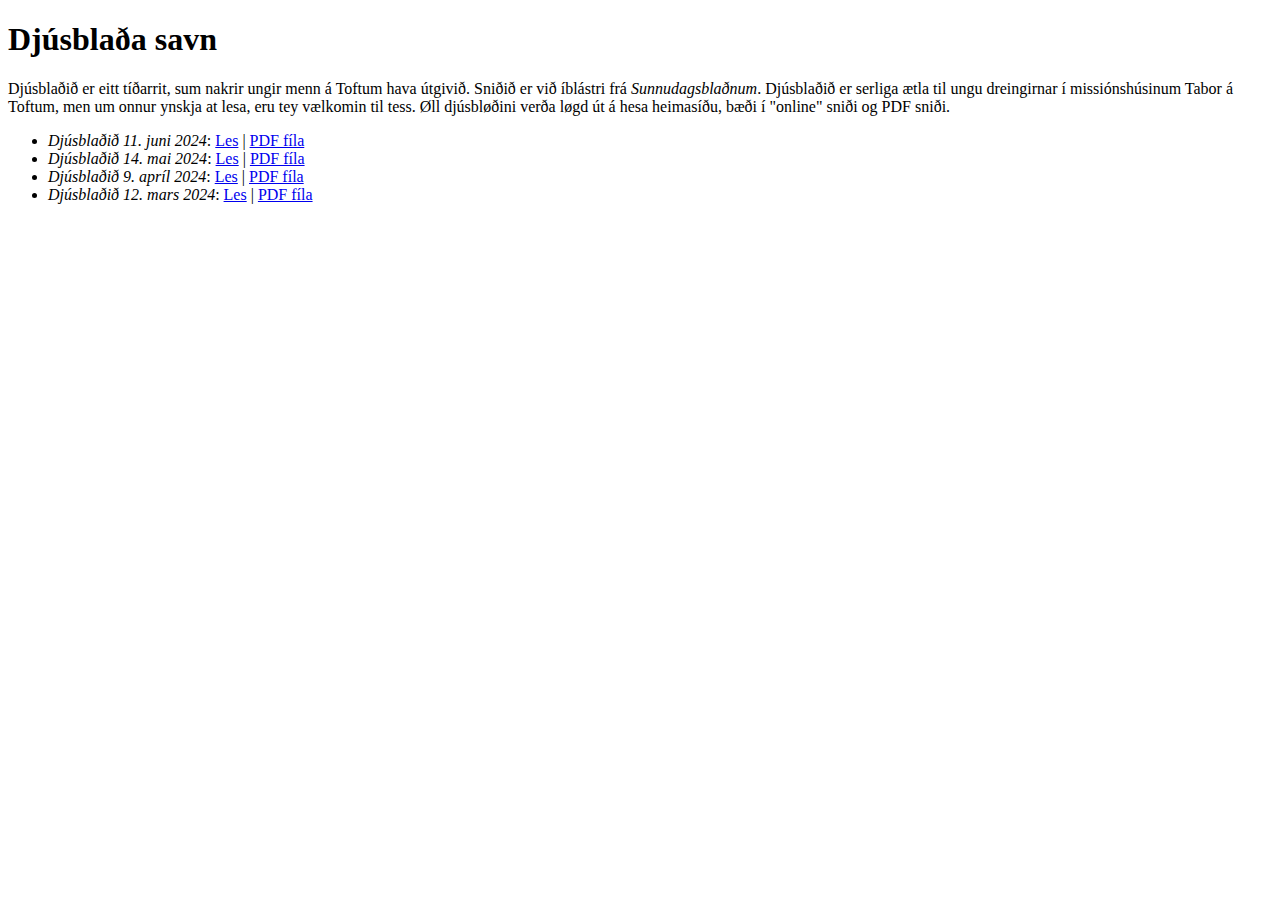
<file: index.html>
<!DOCTYPE html>
<html lang="en">
<head>
    <meta charset="UTF-8">
    <meta http-equiv="X-UA-Compatible" content="IE=edge">
    <meta name="viewport" content="width=device-width, initial-scale=1.0">
    <title>Djúsbløð</title>
</head>
<body>
    <h1>Djúsblaða savn</h1>
    <p>Djúsblaðið er eitt tíðarrit, sum nakrir ungir menn á Toftum hava útgivið. Sniðið er við íblástri frá <i>Sunnudagsblaðnum</i>. Djúsblaðið er serliga ætla til ungu dreingirnar í missiónshúsinum Tabor á Toftum, men um onnur ynskja at lesa, eru tey vælkomin til tess. Øll djúsbløðini verða løgd út á hesa heimasíðu, bæði í "online" sniði og PDF sniði.</p>
    <ul>
        <li><i>Djúsblaðið 11. juni 2024</i>: <a href="./blad/2024-4.html">Les</a> | <a href="./blad/2024-4.pdf">PDF fíla</a></li>
        <li><i>Djúsblaðið 14. mai 2024</i>: <a href="./blad/2024-3.html">Les</a> | <a href="./blad/2024-3.pdf">PDF fíla</a></li>
        <li><i>Djúsblaðið 9. apríl 2024</i>: <a href="./blad/2024-2.html">Les</a> | <a href="./blad/2024-2.pdf">PDF fíla</a></li>
        <li><i>Djúsblaðið 12. mars 2024</i>: <a href="./blad/2024-1.html">Les</a> | <a href="./blad/2024-1.pdf">PDF fíla</a></li>
    </ul>
</body>
</html>
</file>
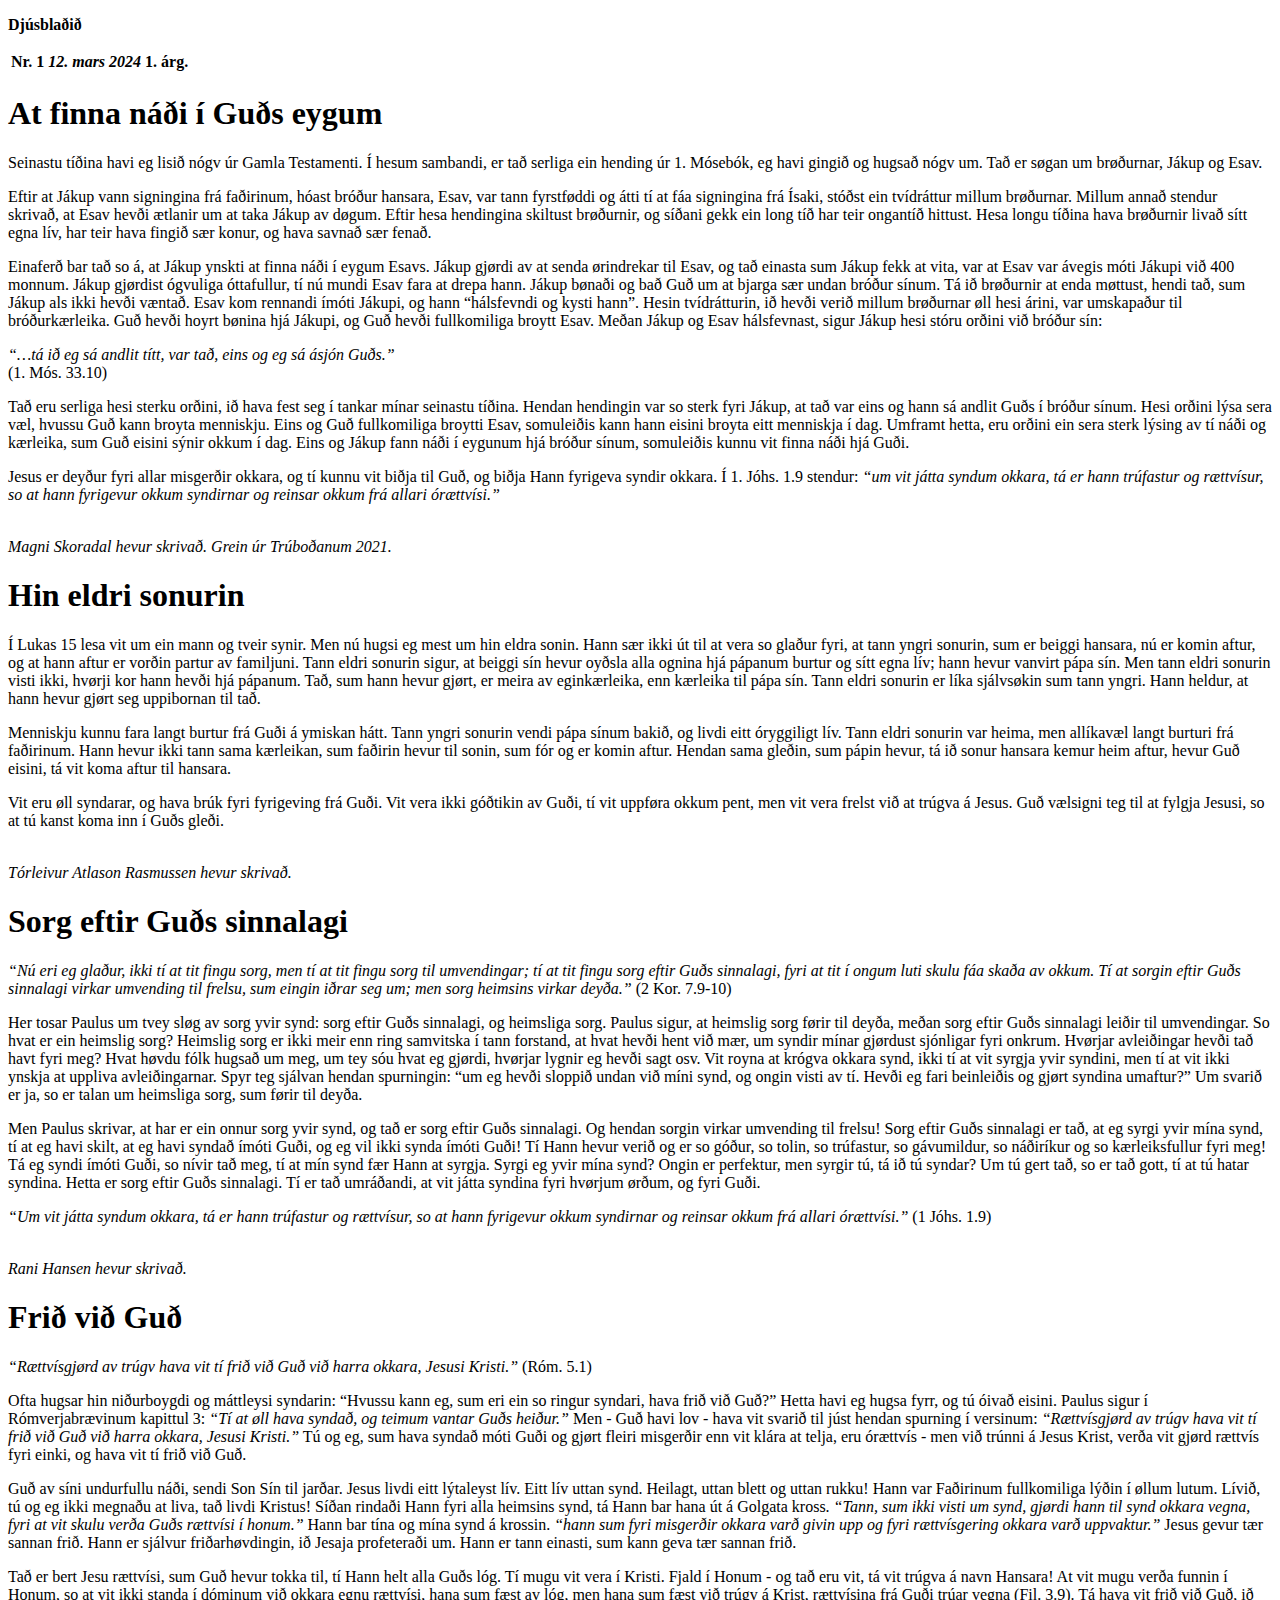
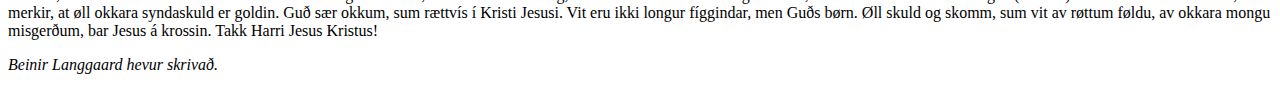
<file: blad/2024-1.html>
<!DOCTYPE html>
<html xmlns="http://www.w3.org/1999/xhtml" lang="" xml:lang="">
<head>
  <meta charset="utf-8" />
  <meta name="generator" content="pandoc" />
  <meta name="viewport" content="width=device-width, initial-scale=1.0, user-scalable=yes" />
  <title>2024-1</title>
  <style type="text/css">
      code{white-space: pre-wrap;}
      span.smallcaps{font-variant: small-caps;}
      span.underline{text-decoration: underline;}
      div.column{display: inline-block; vertical-align: top; width: 50%;}
  </style>
</head>
<body>
<p><strong>Djúsblaðið</strong></p>
<table>
<thead>
<tr class="header">
<th style="text-align: left;">Nr. 1</th>
<th style="text-align: left;"><em>12. mars 2024</em></th>
<th style="text-align: left;">1. árg.</th>
</tr>
</thead>
<tbody>
</tbody>
</table>
<h1 id="at-finna-náði-í-guðs-eygum" class="unnumbered">At finna náði í Guðs eygum</h1>
<p>Seinastu tíðina havi eg lisið nógv úr Gamla Testamenti. Í hesum sambandi, er tað serliga ein hending úr 1. Mósebók, eg havi gingið og hugsað nógv um. Tað er søgan um brøðurnar, Jákup og Esav.</p>
<p>Eftir at Jákup vann signingina frá faðirinum, hóast bróður hansara, Esav, var tann fyrstføddi og átti tí at fáa signingina frá Ísaki, stóðst ein tvídráttur millum brøðurnar. Millum annað stendur skrivað, at Esav hevði ætlanir um at taka Jákup av døgum. Eftir hesa hendingina skiltust brøðurnir, og síðani gekk ein long tíð har teir ongantíð hittust. Hesa longu tíðina hava brøðurnir livað sítt egna lív, har teir hava fingið sær konur, og hava savnað sær fenað.</p>
<p>Einaferð bar tað so á, at Jákup ynskti at finna náði í eygum Esavs. Jákup gjørdi av at senda ørindrekar til Esav, og tað einasta sum Jákup fekk at vita, var at Esav var ávegis móti Jákupi við 400 monnum. Jákup gjørdist ógvuliga óttafullur, tí nú mundi Esav fara at drepa hann. Jákup bønaði og bað Guð um at bjarga sær undan bróður sínum. Tá ið brøðurnir at enda møttust, hendi tað, sum Jákup als ikki hevði væntað. Esav kom rennandi ímóti Jákupi, og hann “hálsfevndi og kysti hann”. Hesin tvídrátturin, ið hevði verið millum brøðurnar øll hesi árini, var umskapaður til bróðurkærleika. Guð hevði hoyrt bønina hjá Jákupi, og Guð hevði fullkomiliga broytt Esav. Meðan Jákup og Esav hálsfevnast, sigur Jákup hesi stóru orðini við bróður sín:</p>
<p><em>“…tá ið eg sá andlit títt, var tað, eins og eg sá ásjón Guðs.”</em><br />
(1. Mós. 33.10)</p>
<p>Tað eru serliga hesi sterku orðini, ið hava fest seg í tankar mínar seinastu tíðina. Hendan hendingin var so sterk fyri Jákup, at tað var eins og hann sá andlit Guðs í bróður sínum. Hesi orðini lýsa sera væl, hvussu Guð kann broyta menniskju. Eins og Guð fullkomiliga broytti Esav, somuleiðis kann hann eisini broyta eitt menniskja í dag. Umframt hetta, eru orðini ein sera sterk lýsing av tí náði og kærleika, sum Guð eisini sýnir okkum í dag. Eins og Jákup fann náði í eygunum hjá bróður sínum, somuleiðis kunnu vit finna náði hjá Guði.</p>
<p>Jesus er deyður fyri allar misgerðir okkara, og tí kunnu vit biðja til Guð, og biðja Hann fyrigeva syndir okkara. Í 1. Jóhs. 1.9 stendur: <em>“um vit játta syndum okkara, tá er hann trúfastur og rættvísur, so at hann fyrigevur okkum syndirnar og reinsar okkum frá allari órættvísi.”</em></p>
<p><em><br />
Magni Skoradal hevur skrivað. Grein úr Trúboðanum 2021.</em></p>
<h1 id="hin-eldri-sonurin" class="unnumbered">Hin eldri sonurin</h1>
<p>Í Lukas 15 lesa vit um ein mann og tveir synir. Men nú hugsi eg mest um hin eldra sonin. Hann sær ikki út til at vera so glaður fyri, at tann yngri sonurin, sum er beiggi hansara, nú er komin aftur, og at hann aftur er vorðin partur av familjuni. Tann eldri sonurin sigur, at beiggi sín hevur oyðsla alla ognina hjá pápanum burtur og sítt egna lív; hann hevur vanvirt pápa sín. Men tann eldri sonurin visti ikki, hvørji kor hann hevði hjá pápanum. Tað, sum hann hevur gjørt, er meira av eginkærleika, enn kærleika til pápa sín. Tann eldri sonurin er líka sjálvsøkin sum tann yngri. Hann heldur, at hann hevur gjørt seg uppibornan til tað.</p>
<p>Menniskju kunnu fara langt burtur frá Guði á ymiskan hátt. Tann yngri sonurin vendi pápa sínum bakið, og livdi eitt óryggiligt lív. Tann eldri sonurin var heima, men allíkavæl langt burturi frá faðirinum. Hann hevur ikki tann sama kærleikan, sum faðirin hevur til sonin, sum fór og er komin aftur. Hendan sama gleðin, sum pápin hevur, tá ið sonur hansara kemur heim aftur, hevur Guð eisini, tá vit koma aftur til hansara.</p>
<p>Vit eru øll syndarar, og hava brúk fyri fyrigeving frá Guði. Vit vera ikki góðtikin av Guði, tí vit uppføra okkum pent, men vit vera frelst við at trúgva á Jesus. Guð vælsigni teg til at fylgja Jesusi, so at tú kanst koma inn í Guðs gleði.</p>
<p><em><br />
Tórleivur Atlason Rasmussen hevur skrivað.</em></p>
<h1 id="sorg-eftir-guðs-sinnalagi" class="unnumbered">Sorg eftir Guðs sinnalagi</h1>
<p><em>“Nú eri eg glaður, ikki tí at tit fingu sorg, men tí at tit fingu sorg til umvendingar; tí at tit fingu sorg eftir Guðs sinnalagi, fyri at tit í ongum luti skulu fáa skaða av okkum. Tí at sorgin eftir Guðs sinnalagi virkar umvending til frelsu, sum eingin iðrar seg um; men sorg heimsins virkar deyða.”</em> (2 Kor. 7.9-10)</p>
<p>Her tosar Paulus um tvey sløg av sorg yvir synd: sorg eftir Guðs sinnalagi, og heimsliga sorg. Paulus sigur, at heimslig sorg førir til deyða, meðan sorg eftir Guðs sinnalagi leiðir til umvendingar. So hvat er ein heimslig sorg? Heimslig sorg er ikki meir enn ring samvitska í tann forstand, at hvat hevði hent við mær, um syndir mínar gjørdust sjónligar fyri onkrum. Hvørjar avleiðingar hevði tað havt fyri meg? Hvat høvdu fólk hugsað um meg, um tey sóu hvat eg gjørdi, hvørjar lygnir eg hevði sagt osv. Vit royna at krógva okkara synd, ikki tí at vit syrgja yvir syndini, men tí at vit ikki ynskja at uppliva avleiðingarnar. Spyr teg sjálvan hendan spurningin: “um eg hevði sloppið undan við míni synd, og ongin visti av tí. Hevði eg fari beinleiðis og gjørt syndina umaftur?” Um svarið er ja, so er talan um heimsliga sorg, sum førir til deyða.</p>
<p>Men Paulus skrivar, at har er ein onnur sorg yvir synd, og tað er sorg eftir Guðs sinnalagi. Og hendan sorgin virkar umvending til frelsu! Sorg eftir Guðs sinnalagi er tað, at eg syrgi yvir mína synd, tí at eg havi skilt, at eg havi syndað ímóti Guði, og eg vil ikki synda ímóti Guði! Tí Hann hevur verið og er so góður, so tolin, so trúfastur, so gávumildur, so náðiríkur og so kærleiksfullur fyri meg! Tá eg syndi ímóti Guði, so nívir tað meg, tí at mín synd fær Hann at syrgja. Syrgi eg yvir mína synd? Ongin er perfektur, men syrgir tú, tá ið tú syndar? Um tú gert tað, so er tað gott, tí at tú hatar syndina. Hetta er sorg eftir Guðs sinnalagi. Tí er tað umráðandi, at vit játta syndina fyri hvørjum ørðum, og fyri Guði.</p>
<p><em>“Um vit játta syndum okkara, tá er hann trúfastur og rættvísur, so at hann fyrigevur okkum syndirnar og reinsar okkum frá allari órættvísi.”</em> (1 Jóhs. 1.9)</p>
<p><em><br />
Rani Hansen hevur skrivað.</em></p>
<h1 id="frið-við-guð" class="unnumbered">Frið við Guð</h1>
<p><em>“Rættvísgjørd av trúgv hava vit tí frið við Guð við harra okkara, Jesusi Kristi.”</em> (Róm. 5.1)</p>
<p>Ofta hugsar hin niðurboygdi og máttleysi syndarin: “Hvussu kann eg, sum eri ein so ringur syndari, hava frið við Guð?” Hetta havi eg hugsa fyrr, og tú óivað eisini. Paulus sigur í Rómverjabrævinum kapittul 3: <em>“Tí at øll hava syndað, og teimum vantar Guðs heiður.”</em> Men - Guð havi lov - hava vit svarið til júst hendan spurning í versinum: <em>“Rættvísgjørd av trúgv hava vit tí frið við Guð við harra okkara, Jesusi Kristi.”</em> Tú og eg, sum hava syndað móti Guði og gjørt fleiri misgerðir enn vit klára at telja, eru órættvís - men við trúnni á Jesus Krist, verða vit gjørd rættvís fyri einki, og hava vit tí frið við Guð.</p>
<p>Guð av síni undurfullu náði, sendi Son Sín til jarðar. Jesus livdi eitt lýtaleyst lív. Eitt lív uttan synd. Heilagt, uttan blett og uttan rukku! Hann var Faðirinum fullkomiliga lýðin í øllum lutum. Lívið, tú og eg ikki megnaðu at liva, tað livdi Kristus! Síðan rindaði Hann fyri alla heimsins synd, tá Hann bar hana út á Golgata kross. <em>“Tann, sum ikki visti um synd, gjørdi hann til synd okkara vegna, fyri at vit skulu verða Guðs rættvísi í honum.”</em> Hann bar tína og mína synd á krossin. <em>“hann sum fyri misgerðir okkara varð givin upp og fyri rættvísgering okkara varð uppvaktur.”</em> Jesus gevur tær sannan frið. Hann er sjálvur friðarhøvdingin, ið Jesaja profeteraði um. Hann er tann einasti, sum kann geva tær sannan frið.</p>
<p>Tað er bert Jesu rættvísi, sum Guð hevur tokka til, tí Hann helt alla Guðs lóg. Tí mugu vit vera í Kristi. Fjald í Honum - og tað eru vit, tá vit trúgva á navn Hansara! At vit mugu verða funnin í Honum, so at vit ikki standa í dóminum við okkara egnu rættvísi, hana sum fæst av lóg, men hana sum fæst við trúgv á Krist, rættvísina frá Guði trúar vegna (Fil. 3.9). Tá hava vit frið við Guð, ið merkir, at øll okkara syndaskuld er goldin. Guð sær okkum, sum rættvís í Kristi Jesusi. Vit eru ikki longur fíggindar, men Guðs børn. Øll skuld og skomm, sum vit av røttum føldu, av okkara mongu misgerðum, bar Jesus á krossin. Takk Harri Jesus Kristus!</p>
<p><em>Beinir Langgaard hevur skrivað.</em></p>
</body>
</html>
</file>
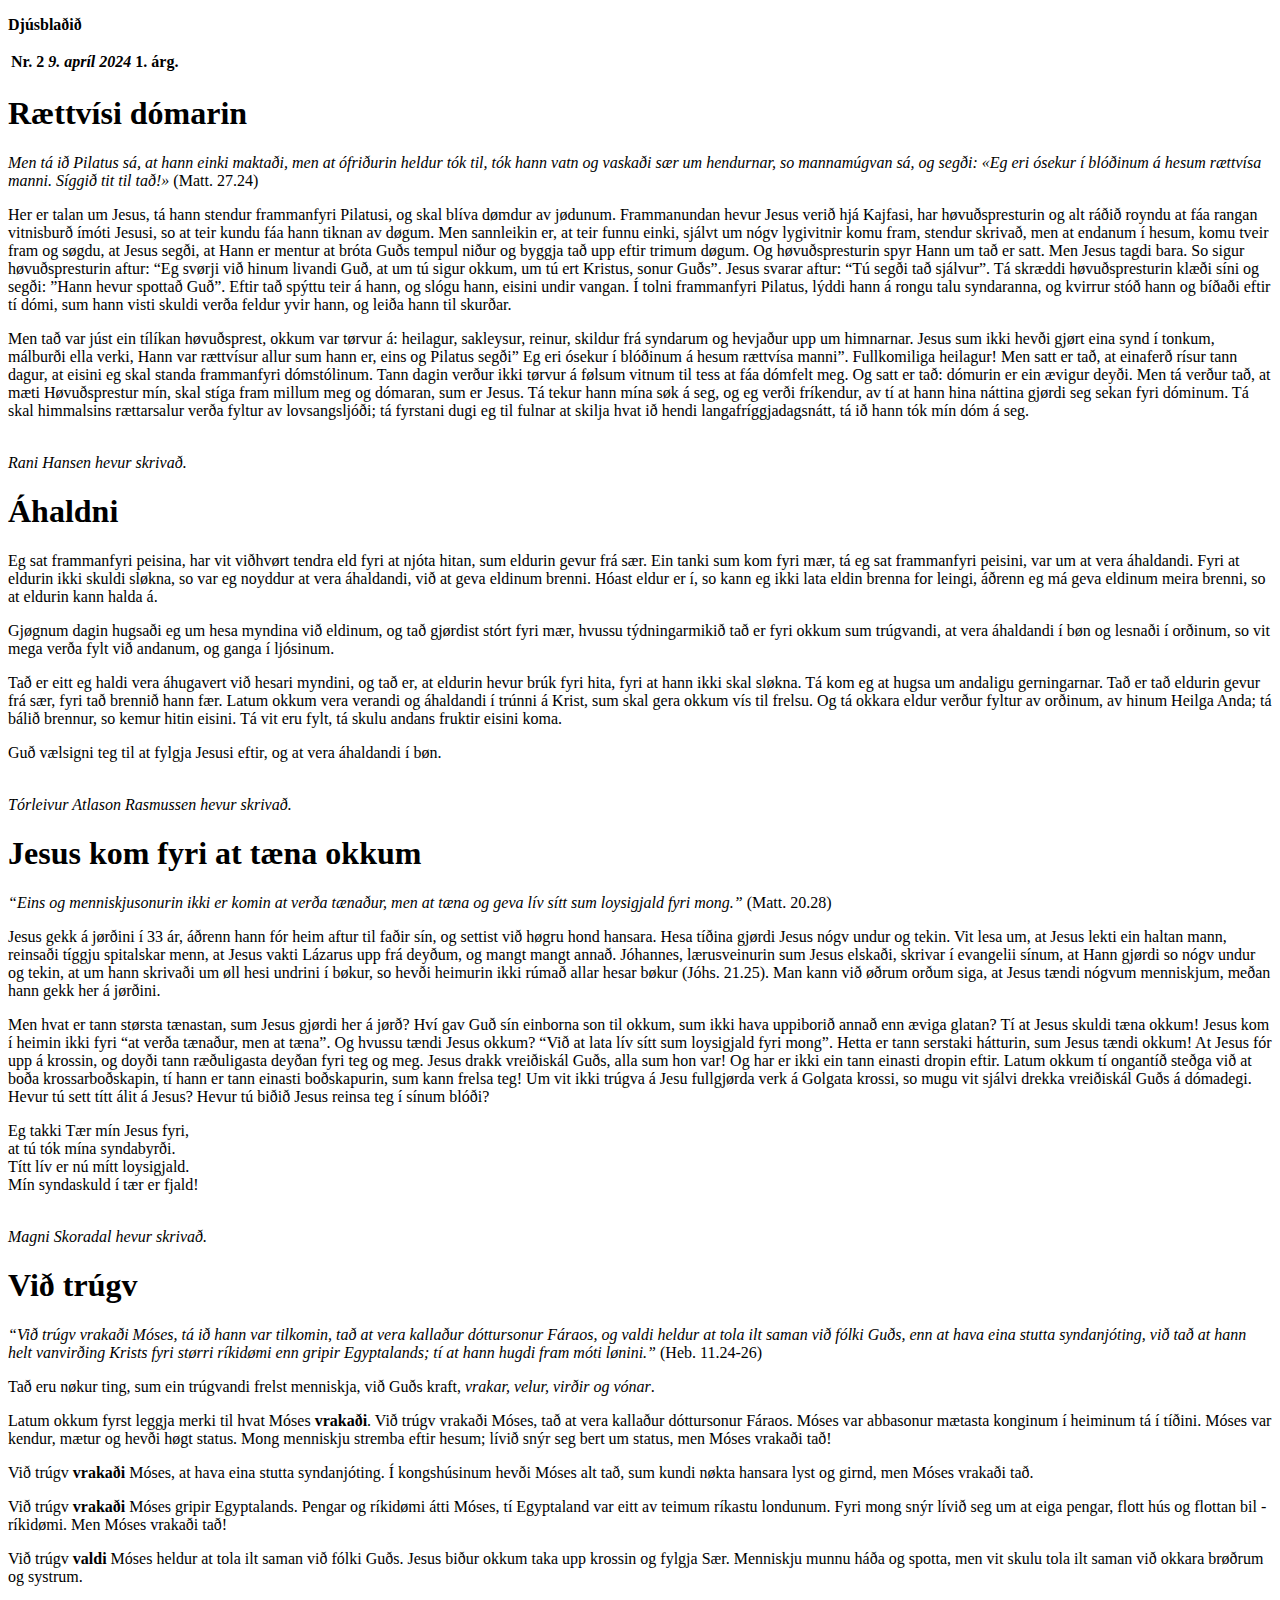
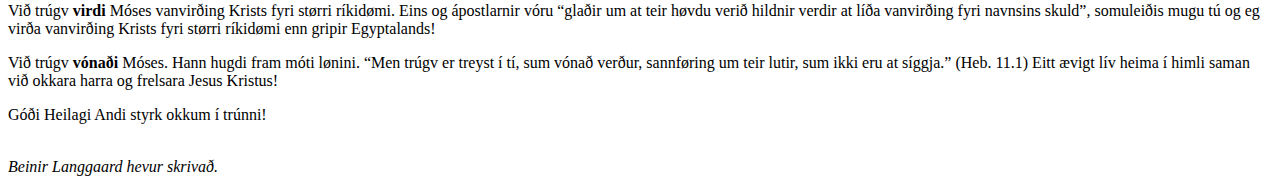
<file: blad/2024-2.html>
<!DOCTYPE html>
<html xmlns="http://www.w3.org/1999/xhtml" lang="" xml:lang="">
<head>
  <meta charset="utf-8" />
  <meta name="generator" content="pandoc" />
  <meta name="viewport" content="width=device-width, initial-scale=1.0, user-scalable=yes" />
  <title>2024-2</title>
  <style type="text/css">
      code{white-space: pre-wrap;}
      span.smallcaps{font-variant: small-caps;}
      span.underline{text-decoration: underline;}
      div.column{display: inline-block; vertical-align: top; width: 50%;}
  </style>
</head>
<body>
<p><strong>Djúsblaðið</strong></p>
<table>
<thead>
<tr class="header">
<th style="text-align: left;">Nr. 2</th>
<th style="text-align: left;"><em>9. apríl 2024</em></th>
<th style="text-align: left;">1. árg.</th>
</tr>
</thead>
<tbody>
</tbody>
</table>
<h1 id="rættvísi-dómarin" class="unnumbered">Rættvísi dómarin</h1>
<p><em>Men tá ið Pilatus sá, at hann einki maktaði, men at ófriðurin heldur tók til, tók hann vatn og vaskaði sær um hendurnar, so mannamúgvan sá, og segði: «Eg eri ósekur í blóðinum á hesum rættvísa manni. Síggið tit til tað!»</em> (Matt. 27.24)</p>
<p>Her er talan um Jesus, tá hann stendur frammanfyri Pilatusi, og skal blíva dømdur av jødunum. Frammanundan hevur Jesus verið hjá Kajfasi, har høvuðspresturin og alt ráðið royndu at fáa rangan vitnisburð ímóti Jesusi, so at teir kundu fáa hann tiknan av døgum. Men sannleikin er, at teir funnu einki, sjálvt um nógv lygivitnir komu fram, stendur skrivað, men at endanum í hesum, komu tveir fram og søgdu, at Jesus segði, at Hann er mentur at bróta Guðs tempul niður og byggja tað upp eftir trimum døgum. Og høvuðspresturin spyr Hann um tað er satt. Men Jesus tagdi bara. So sigur høvuðspresturin aftur: “Eg svørji við hinum livandi Guð, at um tú sigur okkum, um tú ert Kristus, sonur Guðs”. Jesus svarar aftur: “Tú segði tað sjálvur”. Tá skræddi høvuðspresturin klæði síni og segði: ”Hann hevur spottað Guð”. Eftir tað spýttu teir á hann, og slógu hann, eisini undir vangan. Í tolni frammanfyri Pilatus, lýddi hann á rongu talu syndaranna, og kvirrur stóð hann og bíðaði eftir tí dómi, sum hann visti skuldi verða feldur yvir hann, og leiða hann til skurðar.</p>
<p>Men tað var júst ein tílíkan høvuðsprest, okkum var tørvur á: heilagur, sakleysur, reinur, skildur frá syndarum og hevjaður upp um himnarnar. Jesus sum ikki hevði gjørt eina synd í tonkum, málburði ella verki, Hann var rættvísur allur sum hann er, eins og Pilatus segði” Eg eri ósekur í blóðinum á hesum rættvísa manni”. Fullkomiliga heilagur! Men satt er tað, at einaferð rísur tann dagur, at eisini eg skal standa frammanfyri dómstólinum. Tann dagin verður ikki tørvur á følsum vitnum til tess at fáa dómfelt meg. Og satt er tað: dómurin er ein ævigur deyði. Men tá verður tað, at mæti Høvuðsprestur mín, skal stíga fram millum meg og dómaran, sum er Jesus. Tá tekur hann mína søk á seg, og eg verði fríkendur, av tí at hann hina náttina gjørdi seg sekan fyri dóminum. Tá skal himmalsins rættarsalur verða fyltur av lovsangsljóði; tá fyrstani dugi eg til fulnar at skilja hvat ið hendi langafríggjadagsnátt, tá ið hann tók mín dóm á seg.</p>
<p><em><br />
Rani Hansen hevur skrivað.</em></p>
<h1 id="áhaldni" class="unnumbered">Áhaldni</h1>
<p>Eg sat frammanfyri peisina, har vit viðhvørt tendra eld fyri at njóta hitan, sum eldurin gevur frá sær. Ein tanki sum kom fyri mær, tá eg sat frammanfyri peisini, var um at vera áhaldandi. Fyri at eldurin ikki skuldi sløkna, so var eg noyddur at vera áhaldandi, við at geva eldinum brenni. Hóast eldur er í, so kann eg ikki lata eldin brenna for leingi, áðrenn eg má geva eldinum meira brenni, so at eldurin kann halda á.</p>
<p>Gjøgnum dagin hugsaði eg um hesa myndina við eldinum, og tað gjørdist stórt fyri mær, hvussu týdningarmikið tað er fyri okkum sum trúgvandi, at vera áhaldandi í bøn og lesnaði í orðinum, so vit mega verða fylt við andanum, og ganga í ljósinum.</p>
<p>Tað er eitt eg haldi vera áhugavert við hesari myndini, og tað er, at eldurin hevur brúk fyri hita, fyri at hann ikki skal sløkna. Tá kom eg at hugsa um andaligu gerningarnar. Tað er tað eldurin gevur frá sær, fyri tað brennið hann fær. Latum okkum vera verandi og áhaldandi í trúnni á Krist, sum skal gera okkum vís til frelsu. Og tá okkara eldur verður fyltur av orðinum, av hinum Heilga Anda; tá bálið brennur, so kemur hitin eisini. Tá vit eru fylt, tá skulu andans fruktir eisini koma.</p>
<p>Guð vælsigni teg til at fylgja Jesusi eftir, og at vera áhaldandi í bøn.</p>
<p><em><br />
Tórleivur Atlason Rasmussen hevur skrivað.</em></p>
<h1 id="jesus-kom-fyri-at-tæna-okkum" class="unnumbered">Jesus kom fyri at tæna okkum</h1>
<p><em>“Eins og menniskjusonurin ikki er komin at verða tænaður, men at tæna og geva lív sítt sum loysigjald fyri mong.”</em> (Matt. 20.28)</p>
<p>Jesus gekk á jørðini í 33 ár, áðrenn hann fór heim aftur til faðir sín, og settist við høgru hond hansara. Hesa tíðina gjørdi Jesus nógv undur og tekin. Vit lesa um, at Jesus lekti ein haltan mann, reinsaði tíggju spitalskar menn, at Jesus vakti Lázarus upp frá deyðum, og mangt mangt annað. Jóhannes, lærusveinurin sum Jesus elskaði, skrivar í evangelii sínum, at Hann gjørdi so nógv undur og tekin, at um hann skrivaði um øll hesi undrini í bøkur, so hevði heimurin ikki rúmað allar hesar bøkur (Jóhs. 21.25). Man kann við øðrum orðum siga, at Jesus tændi nógvum menniskjum, meðan hann gekk her á jørðini.</p>
<p>Men hvat er tann størsta tænastan, sum Jesus gjørdi her á jørð? Hví gav Guð sín einborna son til okkum, sum ikki hava uppiborið annað enn æviga glatan? Tí at Jesus skuldi tæna okkum! Jesus kom í heimin ikki fyri “at verða tænaður, men at tæna”. Og hvussu tændi Jesus okkum? “Við at lata lív sítt sum loysigjald fyri mong”. Hetta er tann serstaki hátturin, sum Jesus tændi okkum! At Jesus fór upp á krossin, og doyði tann ræðuligasta deyðan fyri teg og meg. Jesus drakk vreiðiskál Guðs, alla sum hon var! Og har er ikki ein tann einasti dropin eftir. Latum okkum tí ongantíð steðga við at boða krossarboðskapin, tí hann er tann einasti boðskapurin, sum kann frelsa teg! Um vit ikki trúgva á Jesu fullgjørda verk á Golgata krossi, so mugu vit sjálvi drekka vreiðiskál Guðs á dómadegi. Hevur tú sett títt álit á Jesus? Hevur tú biðið Jesus reinsa teg í sínum blóði?<br />
</p>
<p>Eg takki Tær mín Jesus fyri,<br />
at tú tók mína syndabyrði.<br />
Títt lív er nú mítt loysigjald.<br />
Mín syndaskuld í tær er fjald!</p>
<p><em><br />
Magni Skoradal hevur skrivað.</em></p>
<h1 id="við-trúgv" class="unnumbered">Við trúgv</h1>
<p><em>“Við trúgv vrakaði Móses, tá ið hann var tilkomin, tað at vera kallaður dóttursonur Fáraos, og valdi heldur at tola ilt saman við fólki Guðs, enn at hava eina stutta syndanjóting, við tað at hann helt vanvirðing Krists fyri størri ríkidømi enn gripir Egyptalands; tí at hann hugdi fram móti lønini.”</em> (Heb. 11.24-26)</p>
<p>Tað eru nøkur ting, sum ein trúgvandi frelst menniskja, við Guðs kraft, <em>vrakar, velur, virðir og vónar</em>.</p>
<p>Latum okkum fyrst leggja merki til hvat Móses <strong>vrakaði</strong>. Við trúgv vrakaði Móses, tað at vera kallaður dóttursonur Fáraos. Móses var abbasonur mætasta konginum í heiminum tá í tíðini. Móses var kendur, mætur og hevði høgt status. Mong menniskju stremba eftir hesum; lívið snýr seg bert um status, men Móses vrakaði tað!</p>
<p>Við trúgv <strong>vrakaði</strong> Móses, at hava eina stutta syndanjóting. Í kongshúsinum hevði Móses alt tað, sum kundi nøkta hansara lyst og girnd, men Móses vrakaði tað.</p>
<p>Við trúgv <strong>vrakaði</strong> Móses gripir Egyptalands. Pengar og ríkidømi átti Móses, tí Egyptaland var eitt av teimum ríkastu londunum. Fyri mong snýr lívið seg um at eiga pengar, flott hús og flottan bil - ríkidømi. Men Móses vrakaði tað!</p>
<p>Við trúgv <strong>valdi</strong> Móses heldur at tola ilt saman við fólki Guðs. Jesus biður okkum taka upp krossin og fylgja Sær. Menniskju munnu háða og spotta, men vit skulu tola ilt saman við okkara brøðrum og systrum.</p>
<p>Við trúgv <strong>virdi</strong> Móses vanvirðing Krists fyri størri ríkidømi. Eins og ápostlarnir vóru “glaðir um at teir høvdu verið hildnir verdir at líða vanvirðing fyri navnsins skuld”, somuleiðis mugu tú og eg virða vanvirðing Krists fyri størri ríkidømi enn gripir Egyptalands!</p>
<p>Við trúgv <strong>vónaði</strong> Móses. Hann hugdi fram móti lønini. “Men trúgv er treyst í tí, sum vónað verður, sannføring um teir lutir, sum ikki eru at síggja.” (Heb. 11.1) Eitt ævigt lív heima í himli saman við okkara harra og frelsara Jesus Kristus!</p>
<p>Góði Heilagi Andi styrk okkum í trúnni!</p>
<p><em><br />
Beinir Langgaard hevur skrivað.</em></p>
</body>
</html>
</file>
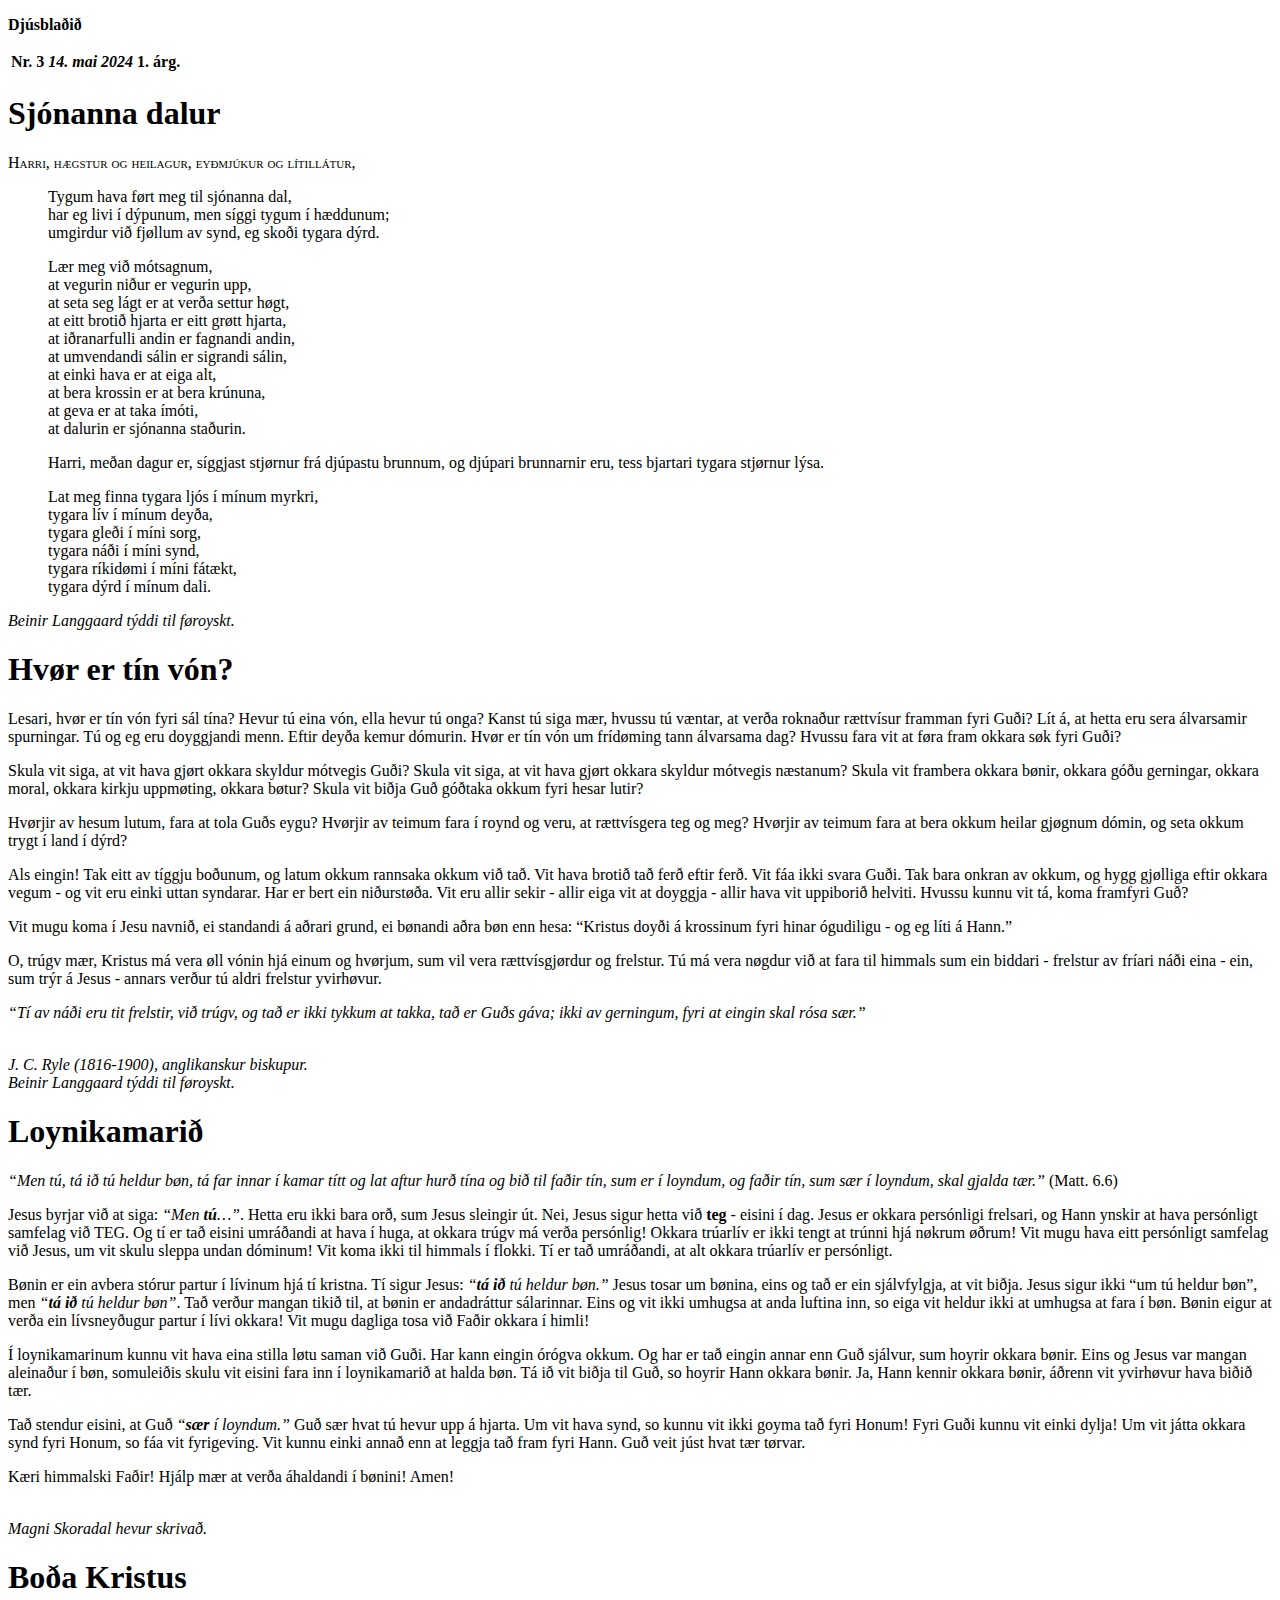
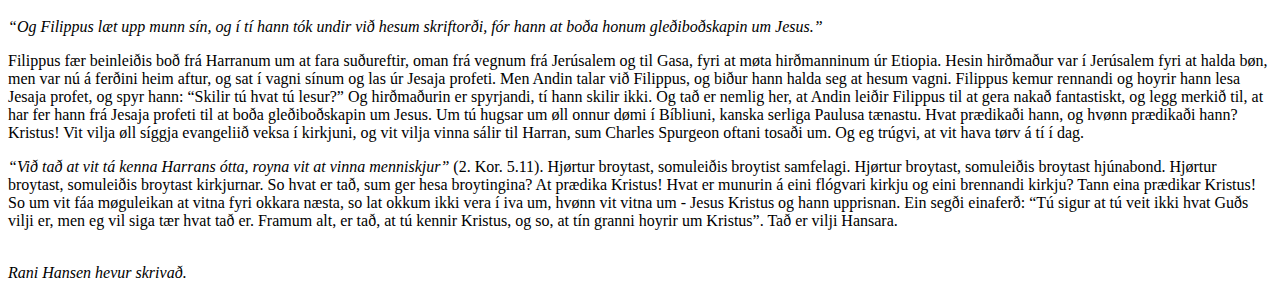
<file: blad/2024-3.html>
<!DOCTYPE html>
<html xmlns="http://www.w3.org/1999/xhtml" lang="" xml:lang="">
<head>
  <meta charset="utf-8" />
  <meta name="generator" content="pandoc" />
  <meta name="viewport" content="width=device-width, initial-scale=1.0, user-scalable=yes" />
  <title>2024-3</title>
  <style type="text/css">
      code{white-space: pre-wrap;}
      span.smallcaps{font-variant: small-caps;}
      span.underline{text-decoration: underline;}
      div.column{display: inline-block; vertical-align: top; width: 50%;}
  </style>
</head>
<body>
<p><strong>Djúsblaðið</strong></p>
<table>
<thead>
<tr class="header">
<th style="text-align: left;">Nr. 3</th>
<th style="text-align: left;"><em>14. mai 2024</em></th>
<th style="text-align: left;">1. árg.</th>
</tr>
</thead>
<tbody>
</tbody>
</table>
<h1 id="sjónanna-dalur" class="unnumbered">Sjónanna dalur</h1>
<p><span class="smallcaps">Harri, hægstur og heilagur, eyðmjúkur og lítillátur,</span></p>
<blockquote>
<p>Tygum hava ført meg til sjónanna dal,<br />
har eg livi í dýpunum, men síggi tygum í hæddunum;<br />
umgirdur við fjøllum av synd, eg skoði tygara dýrd.</p>
<p>Lær meg við mótsagnum,<br />
at vegurin niður er vegurin upp,<br />
at seta seg lágt er at verða settur høgt,<br />
at eitt brotið hjarta er eitt grøtt hjarta,<br />
at iðranarfulli andin er fagnandi andin,<br />
at umvendandi sálin er sigrandi sálin,<br />
at einki hava er at eiga alt,<br />
at bera krossin er at bera krúnuna,<br />
at geva er at taka ímóti,<br />
at dalurin er sjónanna staðurin.</p>
<p>Harri, meðan dagur er, síggjast stjørnur frá djúpastu brunnum, og djúpari brunnarnir eru, tess bjartari tygara stjørnur lýsa.</p>
<p>Lat meg finna tygara ljós í mínum myrkri,<br />
tygara lív í mínum deyða,<br />
tygara gleði í míni sorg,<br />
tygara náði í míni synd,<br />
tygara ríkidømi í míni fátækt,<br />
tygara dýrd í mínum dali.</p>
</blockquote>
<p><em>Beinir Langgaard týddi til føroyskt.</em></p>
<h1 id="hvør-er-tín-vón" class="unnumbered">Hvør er tín vón?</h1>
<p>Lesari, hvør er tín vón fyri sál tína? Hevur tú eina vón, ella hevur tú onga? Kanst tú siga mær, hvussu tú væntar, at verða roknaður rættvísur framman fyri Guði? Lít á, at hetta eru sera álvarsamir spurningar. Tú og eg eru doyggjandi menn. Eftir deyða kemur dómurin. Hvør er tín vón um frídøming tann álvarsama dag? Hvussu fara vit at føra fram okkara søk fyri Guði?</p>
<p>Skula vit siga, at vit hava gjørt okkara skyldur mótvegis Guði? Skula vit siga, at vit hava gjørt okkara skyldur mótvegis næstanum? Skula vit frambera okkara bønir, okkara góðu gerningar, okkara moral, okkara kirkju uppmøting, okkara bøtur? Skula vit biðja Guð góðtaka okkum fyri hesar lutir?</p>
<p>Hvørjir av hesum lutum, fara at tola Guðs eygu? Hvørjir av teimum fara í roynd og veru, at rættvísgera teg og meg? Hvørjir av teimum fara at bera okkum heilar gjøgnum dómin, og seta okkum trygt í land í dýrd?</p>
<p>Als eingin! Tak eitt av tíggju boðunum, og latum okkum rannsaka okkum við tað. Vit hava brotið tað ferð eftir ferð. Vit fáa ikki svara Guði. Tak bara onkran av okkum, og hygg gjølliga eftir okkara vegum - og vit eru einki uttan syndarar. Har er bert ein niðurstøða. Vit eru allir sekir - allir eiga vit at doyggja - allir hava vit uppiborið helviti. Hvussu kunnu vit tá, koma framfyri Guð?</p>
<p>Vit mugu koma í Jesu navnið, ei standandi á aðrari grund, ei bønandi aðra bøn enn hesa: “Kristus doyði á krossinum fyri hinar ógudiligu - og eg líti á Hann.”</p>
<p>O, trúgv mær, Kristus má vera øll vónin hjá einum og hvørjum, sum vil vera rættvísgjørdur og frelstur. Tú má vera nøgdur við at fara til himmals sum ein biddari - frelstur av fríari náði eina - ein, sum trýr á Jesus - annars verður tú aldri frelstur yvirhøvur.</p>
<p><em>“Tí av náði eru tit frelstir, við trúgv, og tað er ikki tykkum at takka, tað er Guðs gáva; ikki av gerningum, fyri at eingin skal rósa sær.”</em></p>
<p><em><br />
J. C. Ryle (1816-1900), anglikanskur biskupur.</em> <em><br />
Beinir Langgaard týddi til føroyskt.</em></p>
<h1 id="loynikamarið" class="unnumbered">Loynikamarið</h1>
<p><em>“Men tú, tá ið tú heldur bøn, tá far innar í kamar títt og lat aftur hurð tína og bið til faðir tín, sum er í loyndum, og faðir tín, sum sær í loyndum, skal gjalda tær.”</em> (Matt. 6.6)</p>
<p>Jesus byrjar við at siga: <em>“Men <strong>tú</strong>…”</em>. Hetta eru ikki bara orð, sum Jesus sleingir út. Nei, Jesus sigur hetta við <strong>teg</strong> - eisini í dag. Jesus er okkara persónligi frelsari, og Hann ynskir at hava persónligt samfelag við TEG. Og tí er tað eisini umráðandi at hava í huga, at okkara trúgv má verða persónlig! Okkara trúarlív er ikki tengt at trúnni hjá nøkrum øðrum! Vit mugu hava eitt persónligt samfelag við Jesus, um vit skulu sleppa undan dóminum! Vit koma ikki til himmals í flokki. Tí er tað umráðandi, at alt okkara trúarlív er persónligt.</p>
<p>Bønin er ein avbera stórur partur í lívinum hjá tí kristna. Tí sigur Jesus: <em>“<strong>tá ið</strong> tú heldur bøn.”</em> Jesus tosar um bønina, eins og tað er ein sjálvfylgja, at vit biðja. Jesus sigur ikki “um tú heldur bøn”, men <em>“<strong>tá ið</strong> tú heldur bøn”</em>. Tað verður mangan tikið til, at bønin er andadráttur sálarinnar. Eins og vit ikki umhugsa at anda luftina inn, so eiga vit heldur ikki at umhugsa at fara í bøn. Bønin eigur at verða ein lívsneyðugur partur í lívi okkara! Vit mugu dagliga tosa við Faðir okkara í himli!</p>
<p>Í loynikamarinum kunnu vit hava eina stilla løtu saman við Guði. Har kann eingin órógva okkum. Og har er tað eingin annar enn Guð sjálvur, sum hoyrir okkara bønir. Eins og Jesus var mangan aleinaður í bøn, somuleiðis skulu vit eisini fara inn í loynikamarið at halda bøn. Tá ið vit biðja til Guð, so hoyrir Hann okkara bønir. Ja, Hann kennir okkara bønir, áðrenn vit yvirhøvur hava biðið tær.</p>
<p>Tað stendur eisini, at Guð <em>“<strong>sær</strong> í loyndum.”</em> Guð sær hvat tú hevur upp á hjarta. Um vit hava synd, so kunnu vit ikki goyma tað fyri Honum! Fyri Guði kunnu vit einki dylja! Um vit játta okkara synd fyri Honum, so fáa vit fyrigeving. Vit kunnu einki annað enn at leggja tað fram fyri Hann. Guð veit júst hvat tær tørvar.</p>
<p>Kæri himmalski Faðir! Hjálp mær at verða áhaldandi í bønini! Amen!</p>
<p><em><br />
Magni Skoradal hevur skrivað.</em></p>
<h1 id="boða-kristus" class="unnumbered">Boða Kristus</h1>
<p><em>“Og Filippus læt upp munn sín, og í tí hann tók undir við hesum skriftorði, fór hann at boða honum gleðiboðskapin um Jesus.”</em></p>
<p>Filippus fær beinleiðis boð frá Harranum um at fara suðureftir, oman frá vegnum frá Jerúsalem og til Gasa, fyri at møta hirðmanninum úr Etiopia. Hesin hirðmaður var í Jerúsalem fyri at halda bøn, men var nú á ferðini heim aftur, og sat í vagni sínum og las úr Jesaja profeti. Men Andin talar við Filippus, og biður hann halda seg at hesum vagni. Filippus kemur rennandi og hoyrir hann lesa Jesaja profet, og spyr hann: “Skilir tú hvat tú lesur?” Og hirðmaðurin er spyrjandi, tí hann skilir ikki. Og tað er nemlig her, at Andin leiðir Filippus til at gera nakað fantastiskt, og legg merkið til, at har fer hann frá Jesaja profeti til at boða gleðiboðskapin um Jesus. Um tú hugsar um øll onnur dømi í Bíbliuni, kanska serliga Paulusa tænastu. Hvat prædikaði hann, og hvønn prædikaði hann? Kristus! Vit vilja øll síggja evangeliið veksa í kirkjuni, og vit vilja vinna sálir til Harran, sum Charles Spurgeon oftani tosaði um. Og eg trúgvi, at vit hava tørv á tí í dag.</p>
<p><em>“Við tað at vit tá kenna Harrans ótta, royna vit at vinna menniskjur”</em> (2. Kor. 5.11). Hjørtur broytast, somuleiðis broytist samfelagi. Hjørtur broytast, somuleiðis broytast hjúnabond. Hjørtur broytast, somuleiðis broytast kirkjurnar. So hvat er tað, sum ger hesa broytingina? At prædika Kristus! Hvat er munurin á eini flógvari kirkju og eini brennandi kirkju? Tann eina prædikar Kristus! So um vit fáa møguleikan at vitna fyri okkara næsta, so lat okkum ikki vera í iva um, hvønn vit vitna um - Jesus Kristus og hann upprisnan. Ein segði einaferð: “Tú sigur at tú veit ikki hvat Guðs vilji er, men eg vil siga tær hvat tað er. Framum alt, er tað, at tú kennir Kristus, og so, at tín granni hoyrir um Kristus”. Tað er vilji Hansara.</p>
<p><em><br />
Rani Hansen hevur skrivað.</em></p>
</body>
</html>
</file>
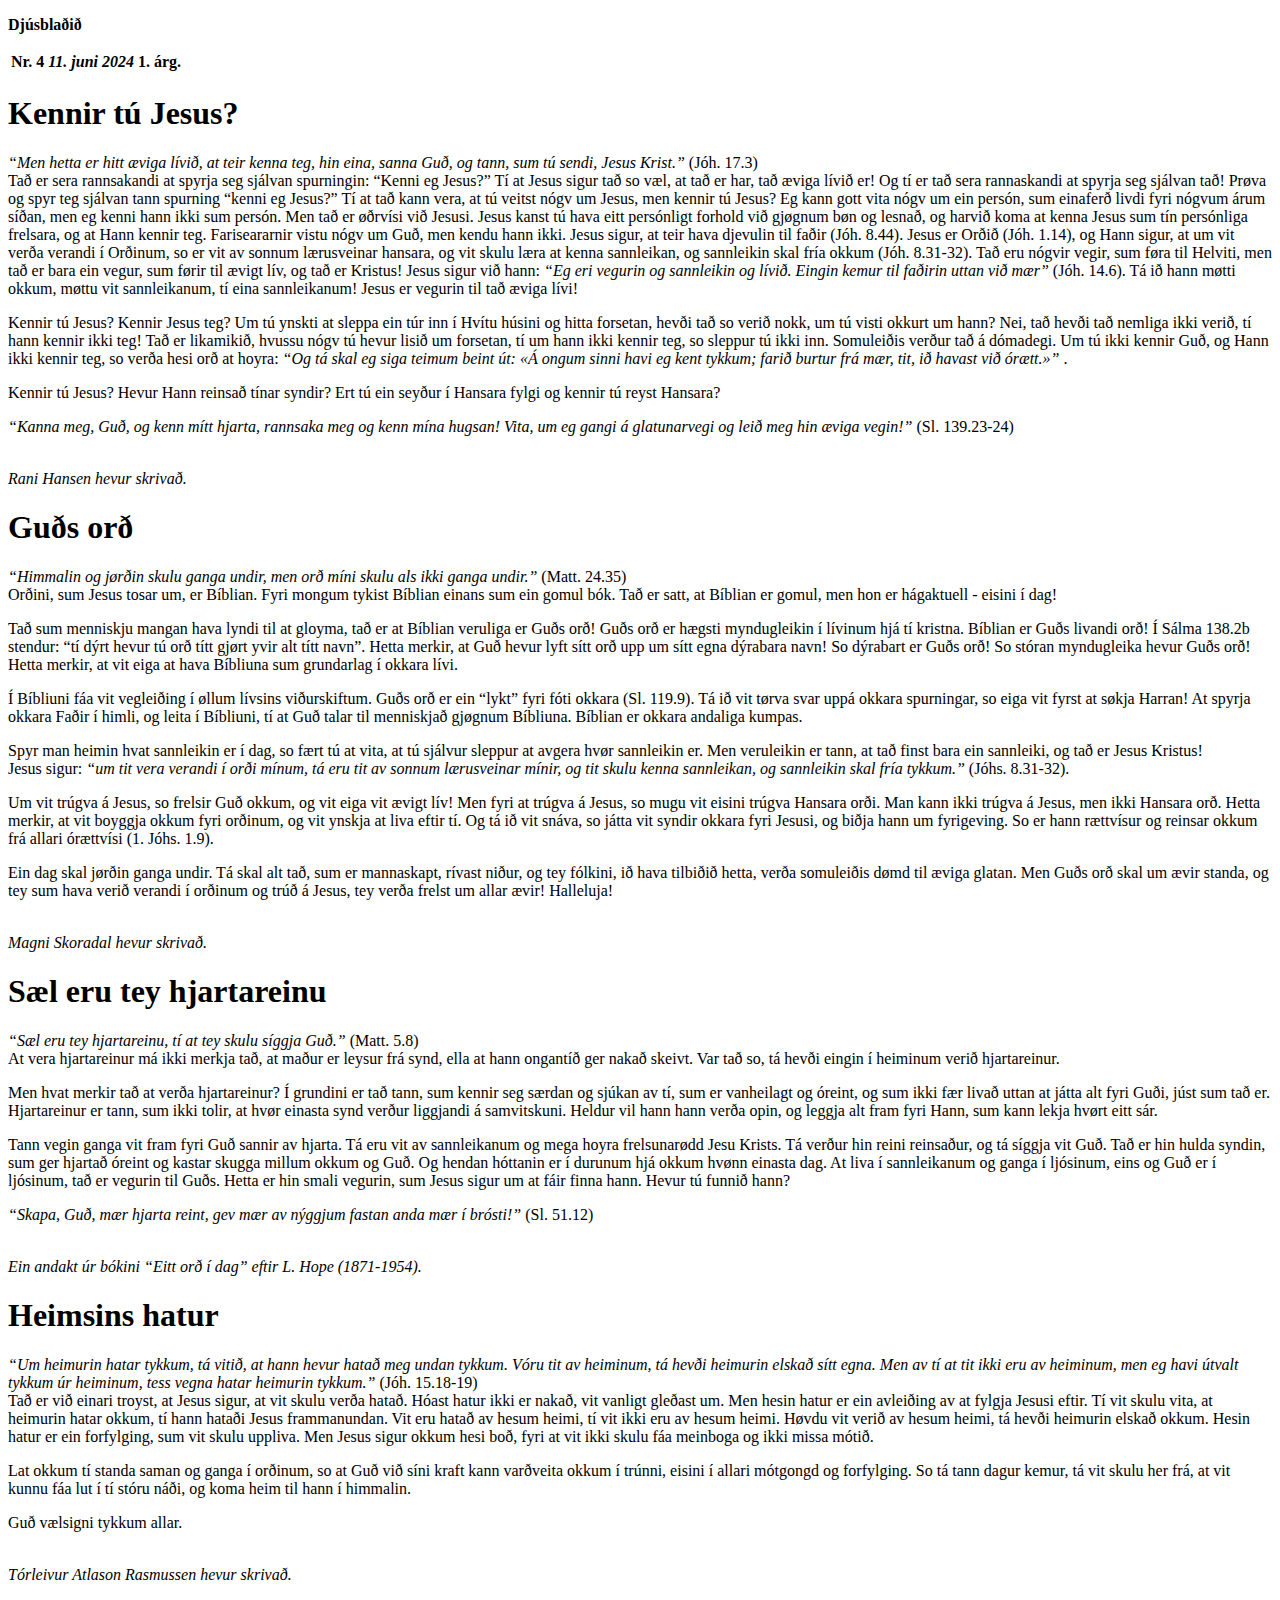
<file: blad/2024-4.html>
<!DOCTYPE html>
<html xmlns="http://www.w3.org/1999/xhtml" lang="" xml:lang="">
<head>
  <meta charset="utf-8" />
  <meta name="generator" content="pandoc" />
  <meta name="viewport" content="width=device-width, initial-scale=1.0, user-scalable=yes" />
  <title>2024-4</title>
  <style type="text/css">
      code{white-space: pre-wrap;}
      span.smallcaps{font-variant: small-caps;}
      span.underline{text-decoration: underline;}
      div.column{display: inline-block; vertical-align: top; width: 50%;}
  </style>
</head>
<body>
<p><strong>Djúsblaðið</strong></p>
<table>
<thead>
<tr class="header">
<th style="text-align: left;">Nr. 4</th>
<th style="text-align: left;"><em>11. juni 2024</em></th>
<th style="text-align: left;">1. árg.</th>
</tr>
</thead>
<tbody>
</tbody>
</table>
<h1 id="kennir-tú-jesus" class="unnumbered">Kennir tú Jesus?</h1>
<p><em>“Men hetta er hitt æviga lívið, at teir kenna teg, hin eina, sanna Guð, og tann, sum tú sendi, Jesus Krist.”</em> (Jóh. 17.3)<br />
Tað er sera rannsakandi at spyrja seg sjálvan spurningin: “Kenni eg Jesus?” Tí at Jesus sigur tað so væl, at tað er har, tað æviga lívið er! Og tí er tað sera rannaskandi at spyrja seg sjálvan tað! Prøva og spyr teg sjálvan tann spurning “kenni eg Jesus?” Tí at tað kann vera, at tú veitst nógv um Jesus, men kennir tú Jesus? Eg kann gott vita nógv um ein persón, sum einaferð livdi fyri nógvum árum síðan, men eg kenni hann ikki sum persón. Men tað er øðrvísi við Jesusi. Jesus kanst tú hava eitt persónligt forhold við gjøgnum bøn og lesnað, og harvið koma at kenna Jesus sum tín persónliga frelsara, og at Hann kennir teg. Fariseararnir vistu nógv um Guð, men kendu hann ikki. Jesus sigur, at teir hava djevulin til faðir (Jóh. 8.44). Jesus er Orðið (Jóh. 1.14), og Hann sigur, at um vit verða verandi í Orðinum, so er vit av sonnum lærusveinar hansara, og vit skulu læra at kenna sannleikan, og sannleikin skal fría okkum (Jóh. 8.31-32). Tað eru nógvir vegir, sum føra til Helviti, men tað er bara ein vegur, sum førir til ævigt lív, og tað er Kristus! Jesus sigur við hann: <em>“Eg eri vegurin og sannleikin og lívið. Eingin kemur til faðirin uttan við mær”</em> (Jóh. 14.6). Tá ið hann møtti okkum, møttu vit sannleikanum, tí eina sannleikanum! Jesus er vegurin til tað æviga lívi!</p>
<p>Kennir tú Jesus? Kennir Jesus teg? Um tú ynskti at sleppa ein túr inn í Hvítu húsini og hitta forsetan, hevði tað so verið nokk, um tú visti okkurt um hann? Nei, tað hevði tað nemliga ikki verið, tí hann kennir ikki teg! Tað er likamikið, hvussu nógv tú hevur lisið um forsetan, tí um hann ikki kennir teg, so sleppur tú ikki inn. Somuleiðis verður tað á dómadegi. Um tú ikki kennir Guð, og Hann ikki kennir teg, so verða hesi orð at hoyra: <em>“Og tá skal eg siga teimum beint út: «Á ongum sinni havi eg kent tykkum; farið burtur frá mær, tit, ið havast við órætt.»”</em> .</p>
<p>Kennir tú Jesus? Hevur Hann reinsað tínar syndir? Ert tú ein seyður í Hansara fylgi og kennir tú reyst Hansara?</p>
<p><em>“Kanna meg, Guð, og kenn mítt hjarta, rannsaka meg og kenn mína hugsan! Vita, um eg gangi á glatunarvegi og leið meg hin æviga vegin!”</em> (Sl. 139.23-24)</p>
<p><em><br />
Rani Hansen hevur skrivað.</em></p>
<h1 id="guðs-orð" class="unnumbered">Guðs orð</h1>
<p><em>“Himmalin og jørðin skulu ganga undir, men orð míni skulu als ikki ganga undir.”</em> (Matt. 24.35)<br />
Orðini, sum Jesus tosar um, er Bíblian. Fyri mongum tykist Bíblian einans sum ein gomul bók. Tað er satt, at Bíblian er gomul, men hon er hágaktuell - eisini í dag!</p>
<p>Tað sum menniskju mangan hava lyndi til at gloyma, tað er at Bíblian veruliga er Guðs orð! Guðs orð er hægsti myndugleikin í lívinum hjá tí kristna. Bíblian er Guðs livandi orð! Í Sálma 138.2b stendur: “tí dýrt hevur tú orð títt gjørt yvir alt títt navn”. Hetta merkir, at Guð hevur lyft sítt orð upp um sítt egna dýrabara navn! So dýrabart er Guðs orð! So stóran myndugleika hevur Guðs orð! Hetta merkir, at vit eiga at hava Bíbliuna sum grundarlag í okkara lívi.</p>
<p>Í Bíbliuni fáa vit vegleiðing í øllum lívsins viðurskiftum. Guðs orð er ein “lykt” fyri fóti okkara (Sl. 119.9). Tá ið vit tørva svar uppá okkara spurningar, so eiga vit fyrst at søkja Harran! At spyrja okkara Faðir í himli, og leita í Bíbliuni, tí at Guð talar til menniskjað gjøgnum Bíbliuna. Bíblian er okkara andaliga kumpas.</p>
<p>Spyr man heimin hvat sannleikin er í dag, so fært tú at vita, at tú sjálvur sleppur at avgera hvør sannleikin er. Men veruleikin er tann, at tað finst bara ein sannleiki, og tað er Jesus Kristus!<br />
Jesus sigur: <em>“um tit vera verandi í orði mínum, tá eru tit av sonnum lærusveinar mínir, og tit skulu kenna sannleikan, og sannleikin skal fría tykkum.”</em> (Jóhs. 8.31-32).</p>
<p>Um vit trúgva á Jesus, so frelsir Guð okkum, og vit eiga vit ævigt lív! Men fyri at trúgva á Jesus, so mugu vit eisini trúgva Hansara orði. Man kann ikki trúgva á Jesus, men ikki Hansara orð. Hetta merkir, at vit boyggja okkum fyri orðinum, og vit ynskja at liva eftir tí. Og tá ið vit snáva, so játta vit syndir okkara fyri Jesusi, og biðja hann um fyrigeving. So er hann rættvísur og reinsar okkum frá allari órættvísi (1. Jóhs. 1.9).</p>
<p>Ein dag skal jørðin ganga undir. Tá skal alt tað, sum er mannaskapt, rívast niður, og tey fólkini, ið hava tilbiðið hetta, verða somuleiðis dømd til æviga glatan. Men Guðs orð skal um ævir standa, og tey sum hava verið verandi í orðinum og trúð á Jesus, tey verða frelst um allar ævir! Halleluja!</p>
<p><em><br />
Magni Skoradal hevur skrivað.</em></p>
<h1 id="sæl-eru-tey-hjartareinu" class="unnumbered">Sæl eru tey hjartareinu</h1>
<p><em>“Sæl eru tey hjartareinu, tí at tey skulu síggja Guð.”</em> (Matt. 5.8)<br />
At vera hjartareinur má ikki merkja tað, at maður er leysur frá synd, ella at hann ongantíð ger nakað skeivt. Var tað so, tá hevði eingin í heiminum verið hjartareinur.</p>
<p>Men hvat merkir tað at verða hjartareinur? Í grundini er tað tann, sum kennir seg særdan og sjúkan av tí, sum er vanheilagt og óreint, og sum ikki fær livað uttan at játta alt fyri Guði, júst sum tað er. Hjartareinur er tann, sum ikki tolir, at hvør einasta synd verður liggjandi á samvitskuni. Heldur vil hann hann verða opin, og leggja alt fram fyri Hann, sum kann lekja hvørt eitt sár.</p>
<p>Tann vegin ganga vit fram fyri Guð sannir av hjarta. Tá eru vit av sannleikanum og mega hoyra frelsunarødd Jesu Krists. Tá verður hin reini reinsaður, og tá síggja vit Guð. Tað er hin hulda syndin, sum ger hjartað óreint og kastar skugga millum okkum og Guð. Og hendan hóttanin er í durunum hjá okkum hvønn einasta dag. At liva í sannleikanum og ganga í ljósinum, eins og Guð er í ljósinum, tað er vegurin til Guðs. Hetta er hin smali vegurin, sum Jesus sigur um at fáir finna hann. Hevur tú funnið hann?</p>
<p><em>“Skapa, Guð, mær hjarta reint, gev mær av nýggjum fastan anda mær í brósti!”</em> (Sl. 51.12)</p>
<p><em><br />
Ein andakt úr bókini “Eitt orð í dag” eftir L. Hope (1871-1954).</em></p>
<h1 id="heimsins-hatur" class="unnumbered">Heimsins hatur</h1>
<p><em>“Um heimurin hatar tykkum, tá vitið, at hann hevur hatað meg undan tykkum. Vóru tit av heiminum, tá hevði heimurin elskað sítt egna. Men av tí at tit ikki eru av heiminum, men eg havi útvalt tykkum úr heiminum, tess vegna hatar heimurin tykkum.”</em> (Jóh. 15.18-19)<br />
Tað er við einari troyst, at Jesus sigur, at vit skulu verða hatað. Hóast hatur ikki er nakað, vit vanligt gleðast um. Men hesin hatur er ein avleiðing av at fylgja Jesusi eftir. Tí vit skulu vita, at heimurin hatar okkum, tí hann hataði Jesus frammanundan. Vit eru hatað av hesum heimi, tí vit ikki eru av hesum heimi. Høvdu vit verið av hesum heimi, tá hevði heimurin elskað okkum. Hesin hatur er ein forfylging, sum vit skulu uppliva. Men Jesus sigur okkum hesi boð, fyri at vit ikki skulu fáa meinboga og ikki missa mótið.</p>
<p>Lat okkum tí standa saman og ganga í orðinum, so at Guð við síni kraft kann varðveita okkum í trúnni, eisini í allari mótgongd og forfylging. So tá tann dagur kemur, tá vit skulu her frá, at vit kunnu fáa lut í tí stóru náði, og koma heim til hann í himmalin.</p>
<p>Guð vælsigni tykkum allar.</p>
<p><em><br />
Tórleivur Atlason Rasmussen hevur skrivað.</em></p>
</body>
</html>
</file>
